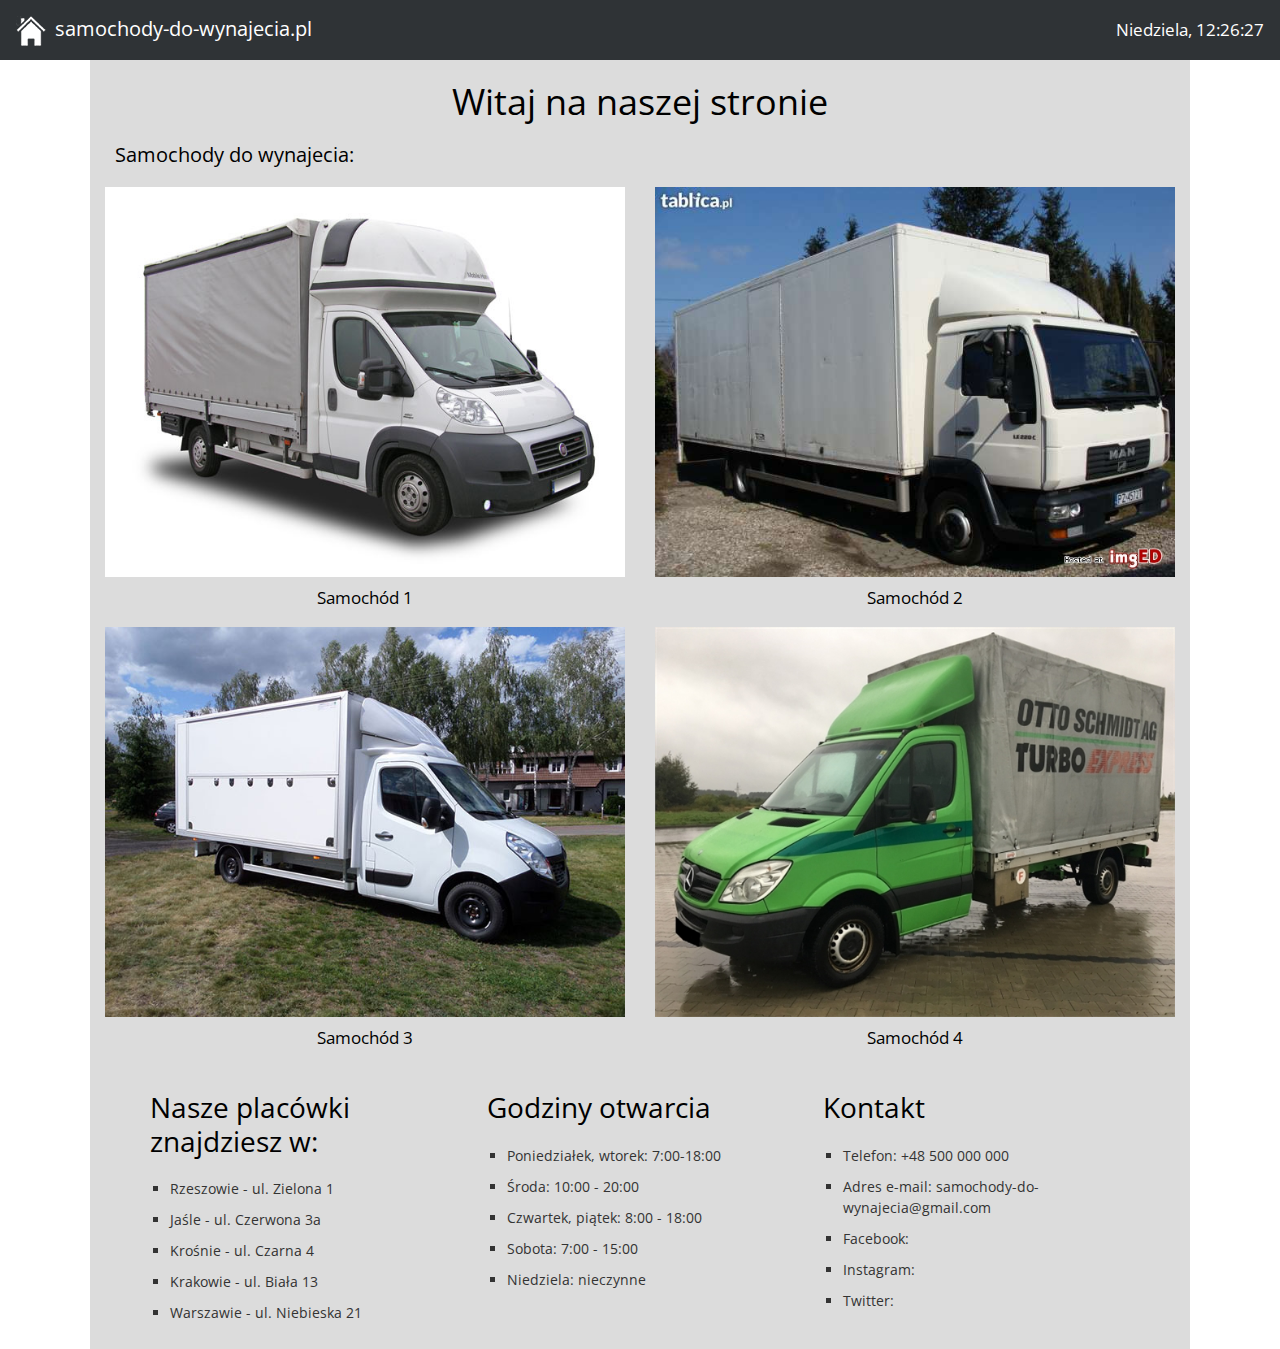
<file: projekt/index.html>
<!DOCTYPE html>
<html lang="pl">
<head>

	<meta charset="utf-8">
	<meta name="viewport" content="width=device-width, initial-scale=1, shrink-to-fit=no">
	
	<title>Samochody do wynajecia</title>
	<meta name="description" content="Wynajem samochodów transportowych">
	<meta name="keywords" content="samochód, samochod, transport, wynajem">
	<meta name="author" content="Filip Albrycht">
	<meta http-equiv="X-Ua-Compatible" content="IE=edge">
	
	<link rel="stylesheet" href="css/bootstrap.min.css">
	<link rel="stylesheet" href="css/style.css">
    <link rel="shortcut icon" href="img/ikona.ico"/>
	<link href="https://fonts.googleapis.com/css?family=Open+Sans:400,700&amp;subset=latin-ext" rel="stylesheet">
	
</head>

<body onload="startTime()">

	<header>
	
		<nav class="navbar navbar-dark menu-tlo navbar-expand-lg">
		
			<a class="navbar-brand" href="#"><img src="img/logo.png" width="30" height="30" class="d-inline-block mr-1" alt=""> samochody-do-wynajecia.pl</a>
		
			<button class="navbar-toggler" type="button" data-toggle="collapse" data-target="#mainmenu">
				<span class="navbar-toggler-icon"></span>
			</button>
		
			<div class="collapse navbar-collapse" id="mainmenu">
			
				<ul class="navbar-nav mr-auto">
				</ul>
                
                <div id="zegar"></div>
			
			</div>
		
		</nav>
	
	</header>
	
	<main>
		
		<section class="samochody">
		
			<div class="container">
				
				<header>
					<h1>Witaj na naszej stronie</h1>						
				</header>
				
                <h2>Samochody do wynajecia: </h2>
                
				<div class="row">
                	
                    <div class="col-sm-6">
                    	
						<figure>
							<a href="samochod1.html"><img src="img/samochod1.jpg" alt="Samochód 1"></a>
							<figcaption>Samochód 1</figcaption>
						</figure>
					
					</div>
                    
                    <div class="col-sm-6">
					
						<figure>
							<a href="samochod2.html"><img src="img/samochod2.jpg" alt="Samochód 2"></a>
							<figcaption>Samochód 2</figcaption>
						</figure>
					
					</div>
                    
                    <div class="col-sm-6">
					
						<figure>
							<a href="samochod3.html"><img src="img/samochod3.jpg" alt="Samochód 3"></a>
							<figcaption>Samochód 3</figcaption>
						</figure>
					
					</div>
                    
                    <div class="col-sm-6">
					
						<figure>
							<a href="samochod4.html"><img src="img/samochod4.jpg" alt="Samochód 4"></a>
							<figcaption>Samochód 4</figcaption>
						</figure>
					
					</div>
                    
                </div>
				
			</div>	
            
		</section>
		
	</main>
    
	<footer id="stopka" class="container">
		<div id="zawartosc_stopki" class="row">
            <div id="oferta" class="col-sm-4">
                <h3>Nasze placówki znajdziesz w:</h3>
                <ul>
                    <li>Rzeszowie - ul. Zielona 1</li>
                    <li>Jaśle - ul. Czerwona 3a</li>
                    <li>Krośnie - ul. Czarna 4</li>
                    <li>Krakowie - ul. Biała 13</li>
                    <li>Warszawie - ul. Niebieska 21</li>
        		</ul>
        	</div>
            
            <div id="cennik" class="col-sm-4">
                <h3>Godziny otwarcia</h3>
                <ul>
                    <li>Poniedziałek, wtorek: 7:00-18:00</a></li>
                    <li>Środa: 10:00 - 20:00</a></li>
                    <li>Czwartek, piątek: 8:00 - 18:00</a></li>
                    <li>Sobota: 7:00 - 15:00</a></li>
                    <li>Niedziela: nieczynne</a></li>
                </ul>
            </div>
            <div id="kontakt" class="col-sm-4">
                <h3>Kontakt</h3>
                <ul>
                    <li>Telefon: +48 500 000 000</a></li>
                    <li>Adres e-mail: samochody-do-wynajecia@gmail.com</a></li>
                    <li>Facebook: </a></li>
                    <li>Instagram: </a></li>
                    <li>Twitter: </a></li>
                </ul>
            </div>
		</div>
	</footer>
    
    <script>
		function startTime() {
			var today = new Date();
			var d = today.getDay();
			var h = today.getHours();
			var m = today.getMinutes();
			var s = today.getSeconds();
			m = checkTime(m);
			s = checkTime(s);
			
			switch (d){
				case 1:
					d = "Poniedziałek";
				 break;
				 case 2:
					d = "Wtorek";
				 break;
				 case 3:
					d = "Środa";
				 break;
				 case 4:
					d = "Czwartek";
				 break;
				 case 5:
					d = "Piątek";
				 break;
				 case 6:
					d = "Sobota";
				 break;
				 case 0:
					d = "Niedziela";
				 break;
				 default:
					d = "Niepoprawny dzień!";
				 break;
			 }
			 
			document.getElementById('zegar').innerHTML = d + ", " + h + ":" + m + ":" + s;
			var t = setTimeout(startTime, 500);
		}
		function checkTime(i) {
			if (i < 10) {i = "0" + i};
			return i;
		}
	</script>
	
	<script src="https://code.jquery.com/jquery-3.3.1.slim.min.js" integrity="sha384-q8i/X+965DzO0rT7abK41JStQIAqVgRVzpbzo5smXKp4YfRvH+8abtTE1Pi6jizo" crossorigin="anonymous"></script>
	
	<script src="https://cdnjs.cloudflare.com/ajax/libs/popper.js/1.14.3/umd/popper.min.js" integrity="sha384-ZMP7rVo3mIykV+2+9J3UJ46jBk0WLaUAdn689aCwoqbBJiSnjAK/l8WvCWPIPm49" crossorigin="anonymous"></script>
	
	<script src="js/bootstrap.min.js"></script>
	
	<script>

	$( document ).ready( function () {
		$( '.dropdown' ).on( 'click', function ( e ) {
			var $el = $( this );
			var $parent = $( this ).offsetParent( ".dropdown-menu" );
			if ( !$( this ).next().hasClass( 'show' ) ) {
				$( this ).parents( '.dropdown-menu' ).first().find( '.show' ).removeClass( "show" );
			}
			var $subMenu = $( this ).next( ".dropdown-menu" );
			$subMenu.toggleClass( 'show' );
			
			$( this ).parent( "li" ).toggleClass( 'show' );

			$( this ).parents( 'li.nav-item.dropdown.show' ).on( 'hidden.bs.dropdown', function ( e ) {
				$( '.dropdown-menu .show' ).removeClass( "show" );
			} );
			
			 if ( !$parent.parent().hasClass( 'navbar-nav' ) ) {
				$el.next().css( { "top": $el[0].offsetTop, "left": $parent.outerWidth() - 4 } );
			}

			return false;
		} );
	} );
	
	</script>
	
</body>
</html>
</file>
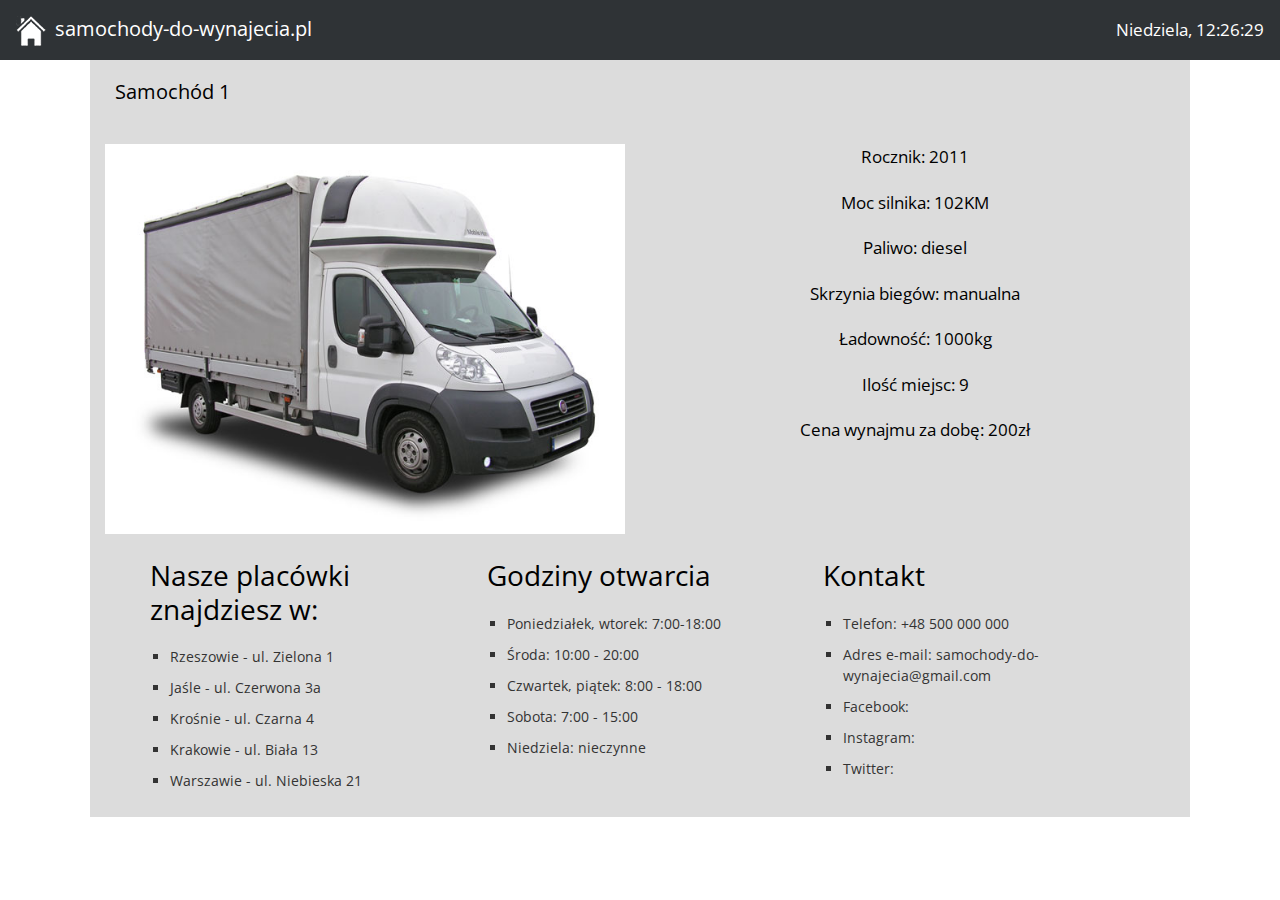
<file: projekt/samochod1.html>
<!DOCTYPE html>
<html lang="pl">
<head>

	<meta charset="utf-8">
	<meta name="viewport" content="width=device-width, initial-scale=1, shrink-to-fit=no">
	
	<title>Samochody do wynajecia</title>
	<meta name="description" content="Wynajem samochodów transportowych">
	<meta name="keywords" content="samochód, samochod, transport, wynajem">
	<meta name="author" content="Filip Albrycht">
	<meta http-equiv="X-Ua-Compatible" content="IE=edge">
	
	<link rel="stylesheet" href="css/bootstrap.min.css">
	<link rel="stylesheet" href="css/style.css">
    <link rel="shortcut icon" href="img/ikona.ico"/>
	<link href="https://fonts.googleapis.com/css?family=Open+Sans:400,700&amp;subset=latin-ext" rel="stylesheet">
	
</head>

<body onload="startTime()">

	<header>
	
		<nav class="navbar navbar-dark menu-tlo navbar-expand-lg">
		
			<a class="navbar-brand" href="index.html"><img src="img/logo.png" width="30" height="30" class="d-inline-block mr-1" alt=""> samochody-do-wynajecia.pl</a>
		
			<button class="navbar-toggler" type="button" data-toggle="collapse" data-target="#mainmenu">
				<span class="navbar-toggler-icon"></span>
			</button>
		
			<div class="collapse navbar-collapse" id="mainmenu">
			
				<ul class="navbar-nav mr-auto">
				</ul>
                
                <div id="zegar"></div>
			
			</div>
		
		</nav>
	
	</header>
	
	<main>
		
		<section class="samochody">
		
			<div class="container">
                <h2>Samochód 1 </h2>
				<div class="row">
                    <div class="col-sm-6">
						<figure>
							<p><img src="img/samochod1.jpg" alt="Samochód 1" align="left"></p>
						</figure>
			</div>
			<div class="col-sm-6">
							<p>Rocznik: 2011</p>
							<p>Moc silnika: 102KM</p>
							<p>Paliwo: diesel</p>
							<p>Skrzynia biegów: manualna</p>
							<p>Ładowność: 1000kg</p>
							<p>Ilość miejsc: 9</p>
							<p>Cena wynajmu za dobę: 200zł</p>
					</div>
			</div>
			</div>
		</section>
		
	</main>
    
	<footer id="stopka" class="container">
		<div id="zawartosc_stopki" class="row">
            <div id="oferta" class="col-sm-4">
                <h3>Nasze placówki znajdziesz w:</h3>
                <ul>
                    <li>Rzeszowie - ul. Zielona 1</li>
                    <li>Jaśle - ul. Czerwona 3a</li>
                    <li>Krośnie - ul. Czarna 4</li>
                    <li>Krakowie - ul. Biała 13</li>
                    <li>Warszawie - ul. Niebieska 21</li>
        		</ul>
        	</div>
            
            <div id="cennik" class="col-sm-4">
                <h3>Godziny otwarcia</h3>
                <ul>
                    <li>Poniedziałek, wtorek: 7:00-18:00</a></li>
                    <li>Środa: 10:00 - 20:00</a></li>
                    <li>Czwartek, piątek: 8:00 - 18:00</a></li>
                    <li>Sobota: 7:00 - 15:00</a></li>
                    <li>Niedziela: nieczynne</a></li>
                </ul>
            </div>
            <div id="kontakt" class="col-sm-4">
                <h3>Kontakt</h3>
                <ul>
                    <li>Telefon: +48 500 000 000</a></li>
                    <li>Adres e-mail: samochody-do-wynajecia@gmail.com</a></li>
                    <li>Facebook: </a></li>
                    <li>Instagram: </a></li>
                    <li>Twitter: </a></li>
                </ul>
            </div>
		</div>
	</footer>
    
    <script>
		function startTime() {
			var today = new Date();
			var d = today.getDay();
			var h = today.getHours();
			var m = today.getMinutes();
			var s = today.getSeconds();
			m = checkTime(m);
			s = checkTime(s);
			
			switch (d){
				case 1:
					d = "Poniedziałek";
				 break;
				 case 2:
					d = "Wtorek";
				 break;
				 case 3:
					d = "Środa";
				 break;
				 case 4:
					d = "Czwartek";
				 break;
				 case 5:
					d = "Piątek";
				 break;
				 case 6:
					d = "Sobota";
				 break;
				 case 0:
					d = "Niedziela";
				 break;
				 default:
					d = "Niepoprawny dzień!";
				 break;
			 }
			 
			document.getElementById('zegar').innerHTML = d + ", " + h + ":" + m + ":" + s;
			var t = setTimeout(startTime, 500);
		}
		function checkTime(i) {
			if (i < 10) {i = "0" + i};
			return i;
		}
	</script>
	
	<script src="https://code.jquery.com/jquery-3.3.1.slim.min.js" integrity="sha384-q8i/X+965DzO0rT7abK41JStQIAqVgRVzpbzo5smXKp4YfRvH+8abtTE1Pi6jizo" crossorigin="anonymous"></script>
	
	<script src="https://cdnjs.cloudflare.com/ajax/libs/popper.js/1.14.3/umd/popper.min.js" integrity="sha384-ZMP7rVo3mIykV+2+9J3UJ46jBk0WLaUAdn689aCwoqbBJiSnjAK/l8WvCWPIPm49" crossorigin="anonymous"></script>
	
	<script src="js/bootstrap.min.js"></script>
	
	<script>

	$( document ).ready( function () {
		$( '.dropdown' ).on( 'click', function ( e ) {
			var $el = $( this );
			var $parent = $( this ).offsetParent( ".dropdown-menu" );
			if ( !$( this ).next().hasClass( 'show' ) ) {
				$( this ).parents( '.dropdown-menu' ).first().find( '.show' ).removeClass( "show" );
			}
			var $subMenu = $( this ).next( ".dropdown-menu" );
			$subMenu.toggleClass( 'show' );
			
			$( this ).parent( "li" ).toggleClass( 'show' );

			$( this ).parents( 'li.nav-item.dropdown.show' ).on( 'hidden.bs.dropdown', function ( e ) {
				$( '.dropdown-menu .show' ).removeClass( "show" );
			} );
			
			 if ( !$parent.parent().hasClass( 'navbar-nav' ) ) {
				$el.next().css( { "top": $el[0].offsetTop, "left": $parent.outerWidth() - 4 } );
			}

			return false;
		} );
	} );
	
	</script>
	
</body>
</html>
</file>
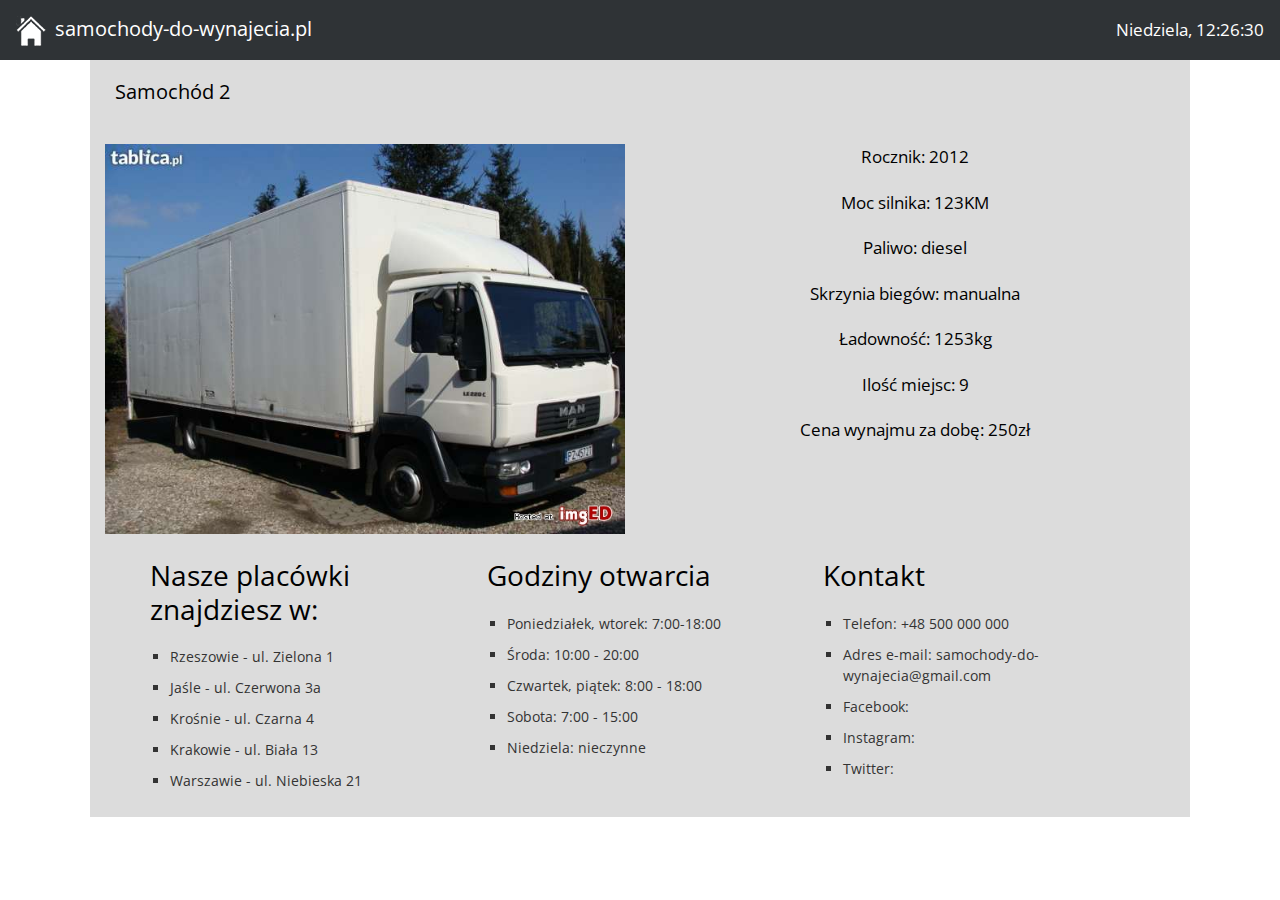
<file: projekt/samochod2.html>
<!DOCTYPE html>
<html lang="pl">
<head>

	<meta charset="utf-8">
	<meta name="viewport" content="width=device-width, initial-scale=1, shrink-to-fit=no">
	
	<title>Samochody do wynajecia</title>
	<meta name="description" content="Wynajem samochodów transportowych">
	<meta name="keywords" content="samochód, samochod, transport, wynajem">
	<meta name="author" content="Filip Albrycht">
	<meta http-equiv="X-Ua-Compatible" content="IE=edge">
	
	<link rel="stylesheet" href="css/bootstrap.min.css">
	<link rel="stylesheet" href="css/style.css">
    <link rel="shortcut icon" href="img/ikona.ico"/>
	<link href="https://fonts.googleapis.com/css?family=Open+Sans:400,700&amp;subset=latin-ext" rel="stylesheet">
	
</head>

<body onload="startTime()">

	<header>
	
		<nav class="navbar navbar-dark menu-tlo navbar-expand-lg">
		
			<a class="navbar-brand" href="index.html"><img src="img/logo.png" width="30" height="30" class="d-inline-block mr-1" alt=""> samochody-do-wynajecia.pl</a>
		
			<button class="navbar-toggler" type="button" data-toggle="collapse" data-target="#mainmenu">
				<span class="navbar-toggler-icon"></span>
			</button>
		
			<div class="collapse navbar-collapse" id="mainmenu">
			
				<ul class="navbar-nav mr-auto">
				</ul>
                
                <div id="zegar"></div>
			
			</div>
		
		</nav>
	
	</header>
	
	<main>
		
		<section class="samochody">
		
			<div class="container">
                <h2>Samochód 2 </h2>
				<div class="row">
                    <div class="col-sm-6">
						<figure>
							<p><img src="img/samochod2.jpg" alt="Samochód 2" align="left"></p>
						</figure>
			</div>
			<div class="col-sm-6">
							<p>Rocznik: 2012</p>
							<p>Moc silnika: 123KM</p>
							<p>Paliwo: diesel</p>
							<p>Skrzynia biegów: manualna</p>
							<p>Ładowność: 1253kg</p>
							<p>Ilość miejsc: 9</p>
							<p>Cena wynajmu za dobę: 250zł</p>
					</div>
			</div>
			</div>
		</section>
		
	</main>
    
	<footer id="stopka" class="container">
		<div id="zawartosc_stopki" class="row">
            <div id="oferta" class="col-sm-4">
                <h3>Nasze placówki znajdziesz w:</h3>
                <ul>
                    <li>Rzeszowie - ul. Zielona 1</li>
                    <li>Jaśle - ul. Czerwona 3a</li>
                    <li>Krośnie - ul. Czarna 4</li>
                    <li>Krakowie - ul. Biała 13</li>
                    <li>Warszawie - ul. Niebieska 21</li>
        		</ul>
        	</div>
            
            <div id="cennik" class="col-sm-4">
                <h3>Godziny otwarcia</h3>
                <ul>
                    <li>Poniedziałek, wtorek: 7:00-18:00</a></li>
                    <li>Środa: 10:00 - 20:00</a></li>
                    <li>Czwartek, piątek: 8:00 - 18:00</a></li>
                    <li>Sobota: 7:00 - 15:00</a></li>
                    <li>Niedziela: nieczynne</a></li>
                </ul>
            </div>
            <div id="kontakt" class="col-sm-4">
                <h3>Kontakt</h3>
                <ul>
                    <li>Telefon: +48 500 000 000</a></li>
                    <li>Adres e-mail: samochody-do-wynajecia@gmail.com</a></li>
                    <li>Facebook: </a></li>
                    <li>Instagram: </a></li>
                    <li>Twitter: </a></li>
                </ul>
            </div>
		</div>
	</footer>
    
    <script>
		function startTime() {
			var today = new Date();
			var d = today.getDay();
			var h = today.getHours();
			var m = today.getMinutes();
			var s = today.getSeconds();
			m = checkTime(m);
			s = checkTime(s);
			
			switch (d){
				case 1:
					d = "Poniedziałek";
				 break;
				 case 2:
					d = "Wtorek";
				 break;
				 case 3:
					d = "Środa";
				 break;
				 case 4:
					d = "Czwartek";
				 break;
				 case 5:
					d = "Piątek";
				 break;
				 case 6:
					d = "Sobota";
				 break;
				 case 0:
					d = "Niedziela";
				 break;
				 default:
					d = "Niepoprawny dzień!";
				 break;
			 }
			 
			document.getElementById('zegar').innerHTML = d + ", " + h + ":" + m + ":" + s;
			var t = setTimeout(startTime, 500);
		}
		function checkTime(i) {
			if (i < 10) {i = "0" + i};
			return i;
		}
	</script>
	
	<script src="https://code.jquery.com/jquery-3.3.1.slim.min.js" integrity="sha384-q8i/X+965DzO0rT7abK41JStQIAqVgRVzpbzo5smXKp4YfRvH+8abtTE1Pi6jizo" crossorigin="anonymous"></script>
	
	<script src="https://cdnjs.cloudflare.com/ajax/libs/popper.js/1.14.3/umd/popper.min.js" integrity="sha384-ZMP7rVo3mIykV+2+9J3UJ46jBk0WLaUAdn689aCwoqbBJiSnjAK/l8WvCWPIPm49" crossorigin="anonymous"></script>
	
	<script src="js/bootstrap.min.js"></script>
	
	<script>

	$( document ).ready( function () {
		$( '.dropdown' ).on( 'click', function ( e ) {
			var $el = $( this );
			var $parent = $( this ).offsetParent( ".dropdown-menu" );
			if ( !$( this ).next().hasClass( 'show' ) ) {
				$( this ).parents( '.dropdown-menu' ).first().find( '.show' ).removeClass( "show" );
			}
			var $subMenu = $( this ).next( ".dropdown-menu" );
			$subMenu.toggleClass( 'show' );
			
			$( this ).parent( "li" ).toggleClass( 'show' );

			$( this ).parents( 'li.nav-item.dropdown.show' ).on( 'hidden.bs.dropdown', function ( e ) {
				$( '.dropdown-menu .show' ).removeClass( "show" );
			} );
			
			 if ( !$parent.parent().hasClass( 'navbar-nav' ) ) {
				$el.next().css( { "top": $el[0].offsetTop, "left": $parent.outerWidth() - 4 } );
			}

			return false;
		} );
	} );
	
	</script>
	
</body>
</html>
</file>
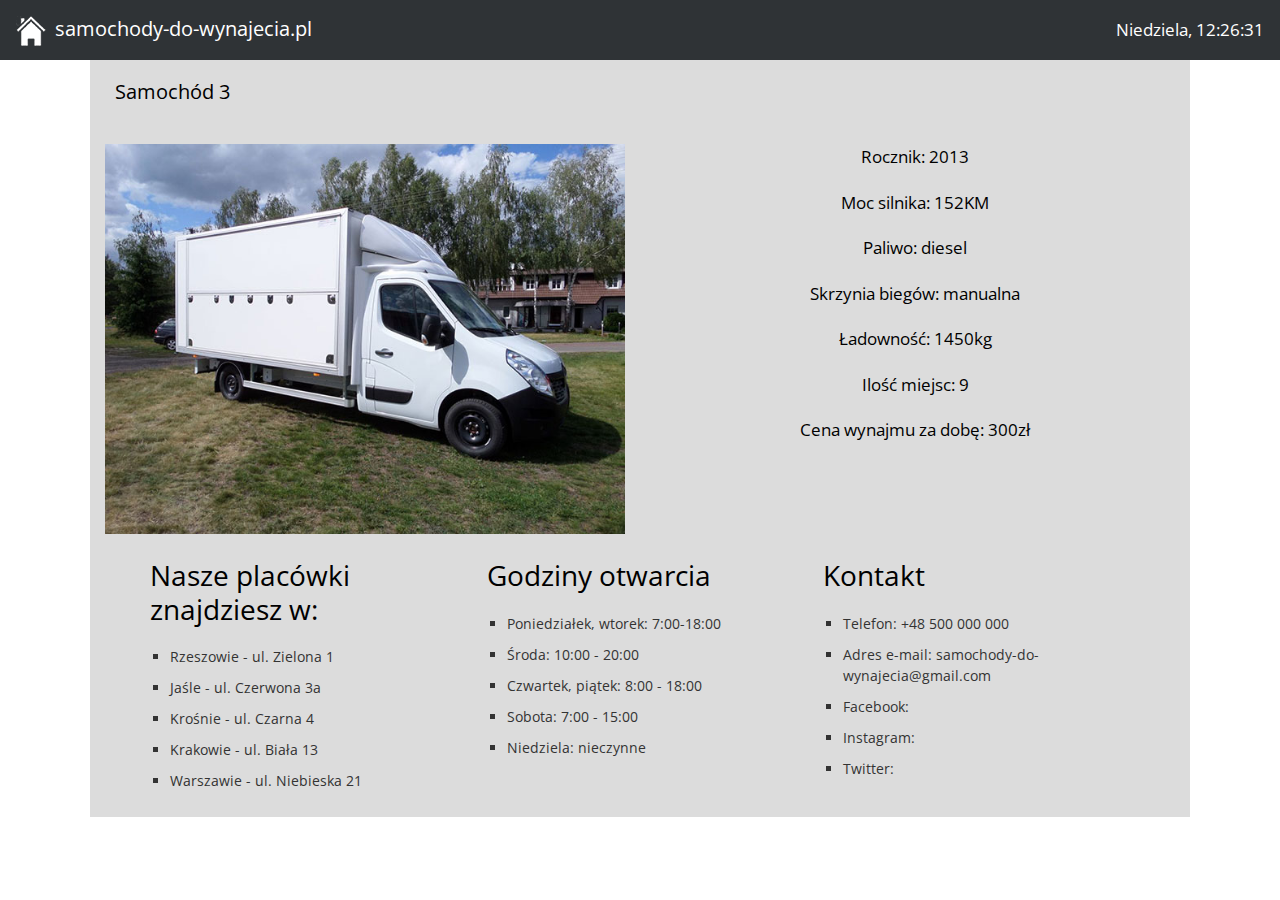
<file: projekt/samochod3.html>
<!DOCTYPE html>
<html lang="pl">
<head>

	<meta charset="utf-8">
	<meta name="viewport" content="width=device-width, initial-scale=1, shrink-to-fit=no">
	
	<title>Samochody do wynajecia</title>
	<meta name="description" content="Wynajem samochodów transportowych">
	<meta name="keywords" content="samochód, samochod, transport, wynajem">
	<meta name="author" content="Filip Albrycht">
	<meta http-equiv="X-Ua-Compatible" content="IE=edge">
	
	<link rel="stylesheet" href="css/bootstrap.min.css">
	<link rel="stylesheet" href="css/style.css">
    <link rel="shortcut icon" href="img/ikona.ico"/>
	<link href="https://fonts.googleapis.com/css?family=Open+Sans:400,700&amp;subset=latin-ext" rel="stylesheet">
	
</head>

<body onload="startTime()">

	<header>
	
		<nav class="navbar navbar-dark menu-tlo navbar-expand-lg">
		
			<a class="navbar-brand" href="index.html"><img src="img/logo.png" width="30" height="30" class="d-inline-block mr-1" alt=""> samochody-do-wynajecia.pl</a>
		
			<button class="navbar-toggler" type="button" data-toggle="collapse" data-target="#mainmenu">
				<span class="navbar-toggler-icon"></span>
			</button>
		
			<div class="collapse navbar-collapse" id="mainmenu">
			
				<ul class="navbar-nav mr-auto">
				</ul>
                
                <div id="zegar"></div>
			
			</div>
		
		</nav>
	
	</header>
	
	<main>
		
		<section class="samochody">
		
			<div class="container">
                <h2>Samochód 3 </h2>
				<div class="row">
                    <div class="col-sm-6">
						<figure>
							<p><img src="img/samochod3.jpg" alt="Samochód 3" align="left"></p>
						</figure>
			</div>
			<div class="col-sm-6">
							<p>Rocznik: 2013</p>
							<p>Moc silnika: 152KM</p>
							<p>Paliwo: diesel</p>
							<p>Skrzynia biegów: manualna</p>
							<p>Ładowność: 1450kg</p>
							<p>Ilość miejsc: 9</p>
							<p>Cena wynajmu za dobę: 300zł</p>
					</div>
			</div>
			</div>
		</section>
		
	</main>
    
	<footer id="stopka" class="container">
		<div id="zawartosc_stopki" class="row">
            <div id="oferta" class="col-sm-4">
                <h3>Nasze placówki znajdziesz w:</h3>
                <ul>
                    <li>Rzeszowie - ul. Zielona 1</li>
                    <li>Jaśle - ul. Czerwona 3a</li>
                    <li>Krośnie - ul. Czarna 4</li>
                    <li>Krakowie - ul. Biała 13</li>
                    <li>Warszawie - ul. Niebieska 21</li>
        		</ul>
        	</div>
            
            <div id="cennik" class="col-sm-4">
                <h3>Godziny otwarcia</h3>
                <ul>
                    <li>Poniedziałek, wtorek: 7:00-18:00</a></li>
                    <li>Środa: 10:00 - 20:00</a></li>
                    <li>Czwartek, piątek: 8:00 - 18:00</a></li>
                    <li>Sobota: 7:00 - 15:00</a></li>
                    <li>Niedziela: nieczynne</a></li>
                </ul>
            </div>
            <div id="kontakt" class="col-sm-4">
                <h3>Kontakt</h3>
                <ul>
                    <li>Telefon: +48 500 000 000</a></li>
                    <li>Adres e-mail: samochody-do-wynajecia@gmail.com</a></li>
                    <li>Facebook: </a></li>
                    <li>Instagram: </a></li>
                    <li>Twitter: </a></li>
                </ul>
            </div>
		</div>
	</footer>
    
    <script>
		function startTime() {
			var today = new Date();
			var d = today.getDay();
			var h = today.getHours();
			var m = today.getMinutes();
			var s = today.getSeconds();
			m = checkTime(m);
			s = checkTime(s);
			
			switch (d){
				case 1:
					d = "Poniedziałek";
				 break;
				 case 2:
					d = "Wtorek";
				 break;
				 case 3:
					d = "Środa";
				 break;
				 case 4:
					d = "Czwartek";
				 break;
				 case 5:
					d = "Piątek";
				 break;
				 case 6:
					d = "Sobota";
				 break;
				 case 0:
					d = "Niedziela";
				 break;
				 default:
					d = "Niepoprawny dzień!";
				 break;
			 }
			 
			document.getElementById('zegar').innerHTML = d + ", " + h + ":" + m + ":" + s;
			var t = setTimeout(startTime, 500);
		}
		function checkTime(i) {
			if (i < 10) {i = "0" + i};
			return i;
		}
	</script>
	
	<script src="https://code.jquery.com/jquery-3.3.1.slim.min.js" integrity="sha384-q8i/X+965DzO0rT7abK41JStQIAqVgRVzpbzo5smXKp4YfRvH+8abtTE1Pi6jizo" crossorigin="anonymous"></script>
	
	<script src="https://cdnjs.cloudflare.com/ajax/libs/popper.js/1.14.3/umd/popper.min.js" integrity="sha384-ZMP7rVo3mIykV+2+9J3UJ46jBk0WLaUAdn689aCwoqbBJiSnjAK/l8WvCWPIPm49" crossorigin="anonymous"></script>
	
	<script src="js/bootstrap.min.js"></script>
	
	<script>

	$( document ).ready( function () {
		$( '.dropdown' ).on( 'click', function ( e ) {
			var $el = $( this );
			var $parent = $( this ).offsetParent( ".dropdown-menu" );
			if ( !$( this ).next().hasClass( 'show' ) ) {
				$( this ).parents( '.dropdown-menu' ).first().find( '.show' ).removeClass( "show" );
			}
			var $subMenu = $( this ).next( ".dropdown-menu" );
			$subMenu.toggleClass( 'show' );
			
			$( this ).parent( "li" ).toggleClass( 'show' );

			$( this ).parents( 'li.nav-item.dropdown.show' ).on( 'hidden.bs.dropdown', function ( e ) {
				$( '.dropdown-menu .show' ).removeClass( "show" );
			} );
			
			 if ( !$parent.parent().hasClass( 'navbar-nav' ) ) {
				$el.next().css( { "top": $el[0].offsetTop, "left": $parent.outerWidth() - 4 } );
			}

			return false;
		} );
	} );
	
	</script>
	
</body>
</html>
</file>
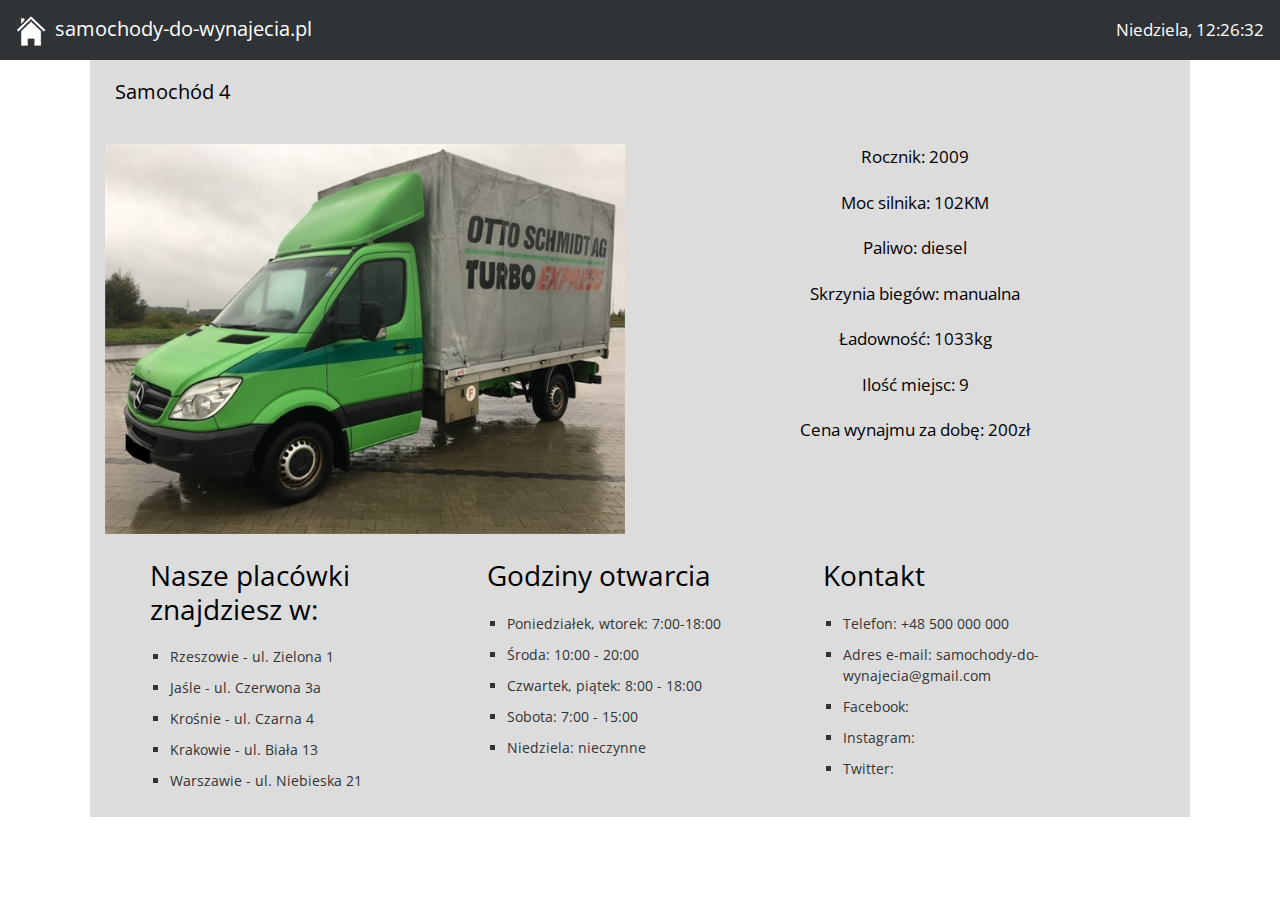
<file: projekt/samochod4.html>
<!DOCTYPE html>
<html lang="pl">
<head>

	<meta charset="utf-8">
	<meta name="viewport" content="width=device-width, initial-scale=1, shrink-to-fit=no">
	
	<title>Samochody do wynajecia</title>
	<meta name="description" content="Wynajem samochodów transportowych">
	<meta name="keywords" content="samochód, samochod, transport, wynajem">
	<meta name="author" content="Filip Albrycht">
	<meta http-equiv="X-Ua-Compatible" content="IE=edge">
	
	<link rel="stylesheet" href="css/bootstrap.min.css">
	<link rel="stylesheet" href="css/style.css">
    <link rel="shortcut icon" href="img/ikona.ico"/>
	<link href="https://fonts.googleapis.com/css?family=Open+Sans:400,700&amp;subset=latin-ext" rel="stylesheet">
	
</head>

<body onload="startTime()">

	<header>
	
		<nav class="navbar navbar-dark menu-tlo navbar-expand-lg">
		
			<a class="navbar-brand" href="index.html"><img src="img/logo.png" width="30" height="30" class="d-inline-block mr-1" alt=""> samochody-do-wynajecia.pl</a>
		
			<button class="navbar-toggler" type="button" data-toggle="collapse" data-target="#mainmenu">
				<span class="navbar-toggler-icon"></span>
			</button>
		
			<div class="collapse navbar-collapse" id="mainmenu">
			
				<ul class="navbar-nav mr-auto">
				</ul>
                
                <div id="zegar"></div>
			
			</div>
		
		</nav>
	
	</header>
	
	<main>
		
		<section class="samochody">
		
			<div class="container">
                <h2>Samochód 4 </h2>
				<div class="row">
                    <div class="col-sm-6">
						<figure>
							<p><img src="img/samochod4.jpg" alt="Samochód 4" align="left"></p>
						</figure>
			</div>
			<div class="col-sm-6">
							<p>Rocznik: 2009</p>
							<p>Moc silnika: 102KM</p>
							<p>Paliwo: diesel</p>
							<p>Skrzynia biegów: manualna</p>
							<p>Ładowność: 1033kg</p>
							<p>Ilość miejsc: 9</p>
							<p>Cena wynajmu za dobę: 200zł</p>
					</div>
			</div>
			</div>
		</section>
		
	</main>
    
	<footer id="stopka" class="container">
		<div id="zawartosc_stopki" class="row">
            <div id="oferta" class="col-sm-4">
                <h3>Nasze placówki znajdziesz w:</h3>
                <ul>
                    <li>Rzeszowie - ul. Zielona 1</li>
                    <li>Jaśle - ul. Czerwona 3a</li>
                    <li>Krośnie - ul. Czarna 4</li>
                    <li>Krakowie - ul. Biała 13</li>
                    <li>Warszawie - ul. Niebieska 21</li>
        		</ul>
        	</div>
            
            <div id="cennik" class="col-sm-4">
                <h3>Godziny otwarcia</h3>
                <ul>
                    <li>Poniedziałek, wtorek: 7:00-18:00</a></li>
                    <li>Środa: 10:00 - 20:00</a></li>
                    <li>Czwartek, piątek: 8:00 - 18:00</a></li>
                    <li>Sobota: 7:00 - 15:00</a></li>
                    <li>Niedziela: nieczynne</a></li>
                </ul>
            </div>
            <div id="kontakt" class="col-sm-4">
                <h3>Kontakt</h3>
                <ul>
                    <li>Telefon: +48 500 000 000</a></li>
                    <li>Adres e-mail: samochody-do-wynajecia@gmail.com</a></li>
                    <li>Facebook: </a></li>
                    <li>Instagram: </a></li>
                    <li>Twitter: </a></li>
                </ul>
            </div>
		</div>
	</footer>
    
    <script>
		function startTime() {
			var today = new Date();
			var d = today.getDay();
			var h = today.getHours();
			var m = today.getMinutes();
			var s = today.getSeconds();
			m = checkTime(m);
			s = checkTime(s);
			
			switch (d){
				case 1:
					d = "Poniedziałek";
				 break;
				 case 2:
					d = "Wtorek";
				 break;
				 case 3:
					d = "Środa";
				 break;
				 case 4:
					d = "Czwartek";
				 break;
				 case 5:
					d = "Piątek";
				 break;
				 case 6:
					d = "Sobota";
				 break;
				 case 0:
					d = "Niedziela";
				 break;
				 default:
					d = "Niepoprawny dzień!";
				 break;
			 }
			 
			document.getElementById('zegar').innerHTML = d + ", " + h + ":" + m + ":" + s;
			var t = setTimeout(startTime, 500);
		}
		function checkTime(i) {
			if (i < 10) {i = "0" + i};
			return i;
		}
	</script>
	
	<script src="https://code.jquery.com/jquery-3.3.1.slim.min.js" integrity="sha384-q8i/X+965DzO0rT7abK41JStQIAqVgRVzpbzo5smXKp4YfRvH+8abtTE1Pi6jizo" crossorigin="anonymous"></script>
	
	<script src="https://cdnjs.cloudflare.com/ajax/libs/popper.js/1.14.3/umd/popper.min.js" integrity="sha384-ZMP7rVo3mIykV+2+9J3UJ46jBk0WLaUAdn689aCwoqbBJiSnjAK/l8WvCWPIPm49" crossorigin="anonymous"></script>
	
	<script src="js/bootstrap.min.js"></script>
	
	<script>

	$( document ).ready( function () {
		$( '.dropdown' ).on( 'click', function ( e ) {
			var $el = $( this );
			var $parent = $( this ).offsetParent( ".dropdown-menu" );
			if ( !$( this ).next().hasClass( 'show' ) ) {
				$( this ).parents( '.dropdown-menu' ).first().find( '.show' ).removeClass( "show" );
			}
			var $subMenu = $( this ).next( ".dropdown-menu" );
			$subMenu.toggleClass( 'show' );
			
			$( this ).parent( "li" ).toggleClass( 'show' );

			$( this ).parents( 'li.nav-item.dropdown.show' ).on( 'hidden.bs.dropdown', function ( e ) {
				$( '.dropdown-menu .show' ).removeClass( "show" );
			} );
			
			 if ( !$parent.parent().hasClass( 'navbar-nav' ) ) {
				$el.next().css( { "top": $el[0].offsetTop, "left": $parent.outerWidth() - 4 } );
			}

			return false;
		} );
	} );
	
	</script>
	
</body>
</html>
</file>
<file: projekt/css/style.css>
body
{
	background-color: #FFFFFF;
	color: #000000;
    font-family: 'Open Sans', sans-serif;
    font-size: 17px;
}

h1
{
	font-size: 36px;
	font-weight: 400;
	color: #000000;
	margin: 0px;
	padding-top:20px;
}

h2
{
	font-size: 20px;
	font-weight: 400;
	color: #000000;
	margin: 0px;
	margin-left: 10px;
	padding: 20px 0;
	text-align: left;
}

.samochody
{
	text-align: center;
	max-width:1100px;
	margin:auto;
	background-color: #dcdcdc;
}

.samochody img
{
	width: 100%;
	height: auto;
}

.samochody p
{
	margin-top:20px;
	margin-bottom: 20px;
}

.samochody figcaption
{
	margin-top: 8px;
}

.navbar-nav li:hover>.dropdown-menu
{
	display: block;
}

.navbar
{
	min-height: 60px;
}

.menu-tlo
{
	background-color: #2F3336 !important;
}

nav li a{
	transition: ease-in-out 0.3s all;
}

nav li a:hover {
	background: #999999;
	transition: ease-in-out 0.3s all;
	
}
#zegar{
	color:#FFF;
}

.samochody a:hover {
	opacity: 0.8;
	filter: alpha(opacity=70);
}

.samochody a:hover {
	opacity: 0.8;
	filter: alpha(opacity=70);
}

#stopka {
	background: #dcdcdc;
	max-width: 1100px;
}

#zawartosc_stopki {
	width: auto;
	padding: 0 30px;
	position: relative;
	margin: 0 auto;
}

#stopka div > div{
	float: left;
}

#stopka ul {
	list-style: square;
	padding-left: 20px;
	padding-bottom:5px;
}

#stopka ul li {
	padding: 5px 0;
	font-size: 14px;
	color: #333;
}

#stopka ul li a {
	text-decoration: none;
	color: #333;
}

#stopka ul li a:hover {
	color: #000000;
}

#stopka h3 {
	margin: 25px 0 15px 0;
	font-weight: normal;
}

#dol_strony {
	width: 100%;
	background: #2F3336;
	height: 60px;
}

#dol_strony p {
	text-align:center;
	padding-top:18px;
	font-size: 17px;
	color: #fff;
}
</file>
